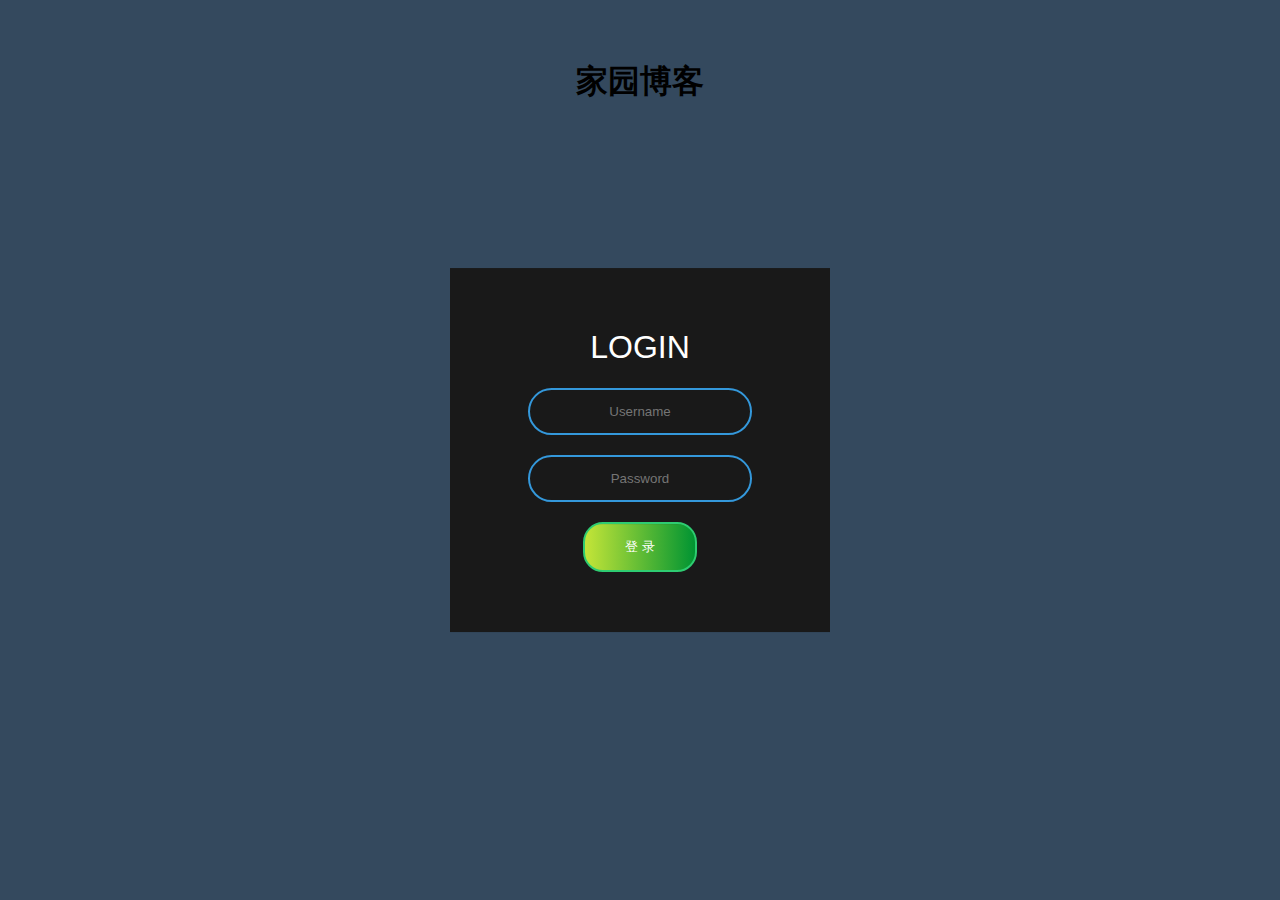
<file: myblog/src/main/resources/static/index.html>
<!DOCTYPE html>
<html>
<head>
<meta charset="UTF-8">
<title>Insert title here</title>
<link rel="stylesheet" type="text/css" href="mycss/indexcss.css">
</head>
<body>
	<form class="box" >
		<h1>Login</h1>
		<input type="text" name="username" placeholder="Username">
		<input type="password" name="password" placeholder="Password">
		<input class="btn-login" type="button" value="登 录">
	</form> 
	<div>
		<h1>家园博客</h1>
	</div>
	<script type="text/javascript" src="myjs/jquery-1.4.2.min.js"></script>
	<script type="text/javascript">
		$(".btn-login").click(function(){
			$(this).attr("disabled","disabled");
			
			$.ajax({
				"url":"users/login",
				"data":$(".box").serialize(),
				"type":"post",
				"dataType":"json",
				"success":function(result){
					if(result.state==1){
						window.location.href ="homepage.html";
					}else{
						alert("登录失败:"+result.message);
					}
					$(".btn-login").attr("disabled",false);
				}
			});
		});
	</script>
</body>
</html>
</file>
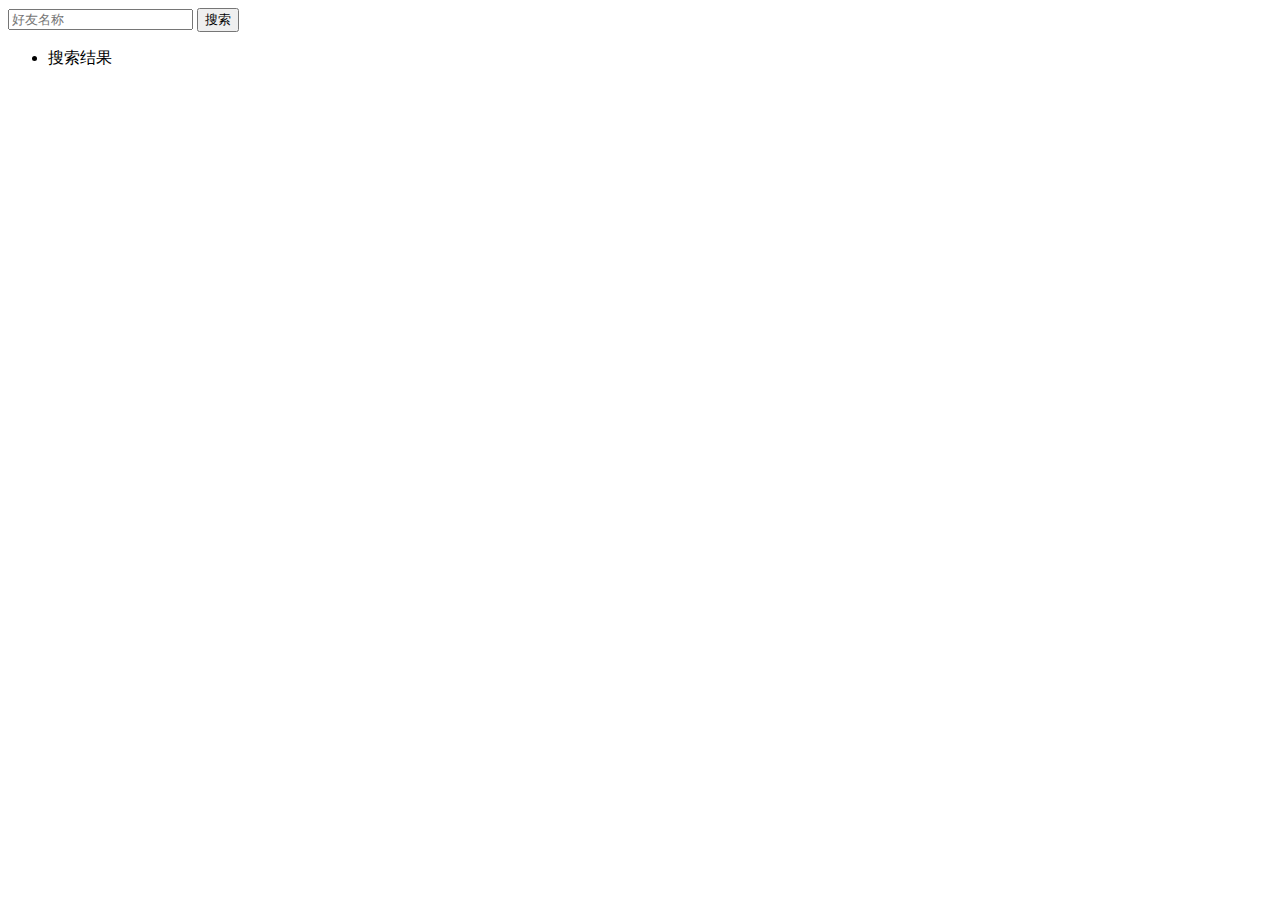
<file: myblog/src/main/resources/static/addfriends.html>
<!DOCTYPE html>
<html>
<head>
<meta charset="UTF-8">
<title>Insert title here</title>
</head>
<body>
	<input type="text" name="name" placeholder="好友名称" id="friends-name">
	<input type="button" value="搜索" id="btn-search">
	<ul id="list-result">
		<li>搜索结果</li>
		<!-- <li>jack<input type="button" name="add-friends" value="添加"></li> -->
	</ul>
	
	
	<script type="text/javascript" src="myjs/jquery-1.4.2.min.js"></script>
	<script type="text/javascript">
		$(document).ready(function(){
			$("#btn-search").click(function(){
				let name = $("#friends-name").val();
				search(name);
			});
		});
		
		function search(name){
			$("#list-result").empty();
			console.log("搜索:"+name);
			$.ajax({
				"url":"/friends/s-friends?nickname="+name,
				"type":"get",
				"dataType":"json",
				"success":function(result){
					if(result.state==1){
						let user = result.data;
						let html = '<li>#{nickname}(#{username}) <input type="button" name="add-friends" value="添加" onclick="addfriends(#{fid})"></li>';
						html = html.replace(/#{nickname}/g,user.nickname);
						html = html.replace(/#{username}/g,user.username);
						html = html.replace(/#{fid}/g,user.id);
						$("#list-result").append(html);
					}else{
						alert("查找失败:"+result.message);
					}
				}
			});
		}
		
		function addfriends(fid){
			$.ajax({
				"url":"/friends/add-friends?fid="+fid,
				"type":"post",
				"dataType":"json",
				"success":function(result){
					if(result.state==1){
						alert("已发送好友申请");
					}else{
						alert("申请失败："+result.message);
					}
				}
			});
		}
	</script>
</body>
</html>
</file>
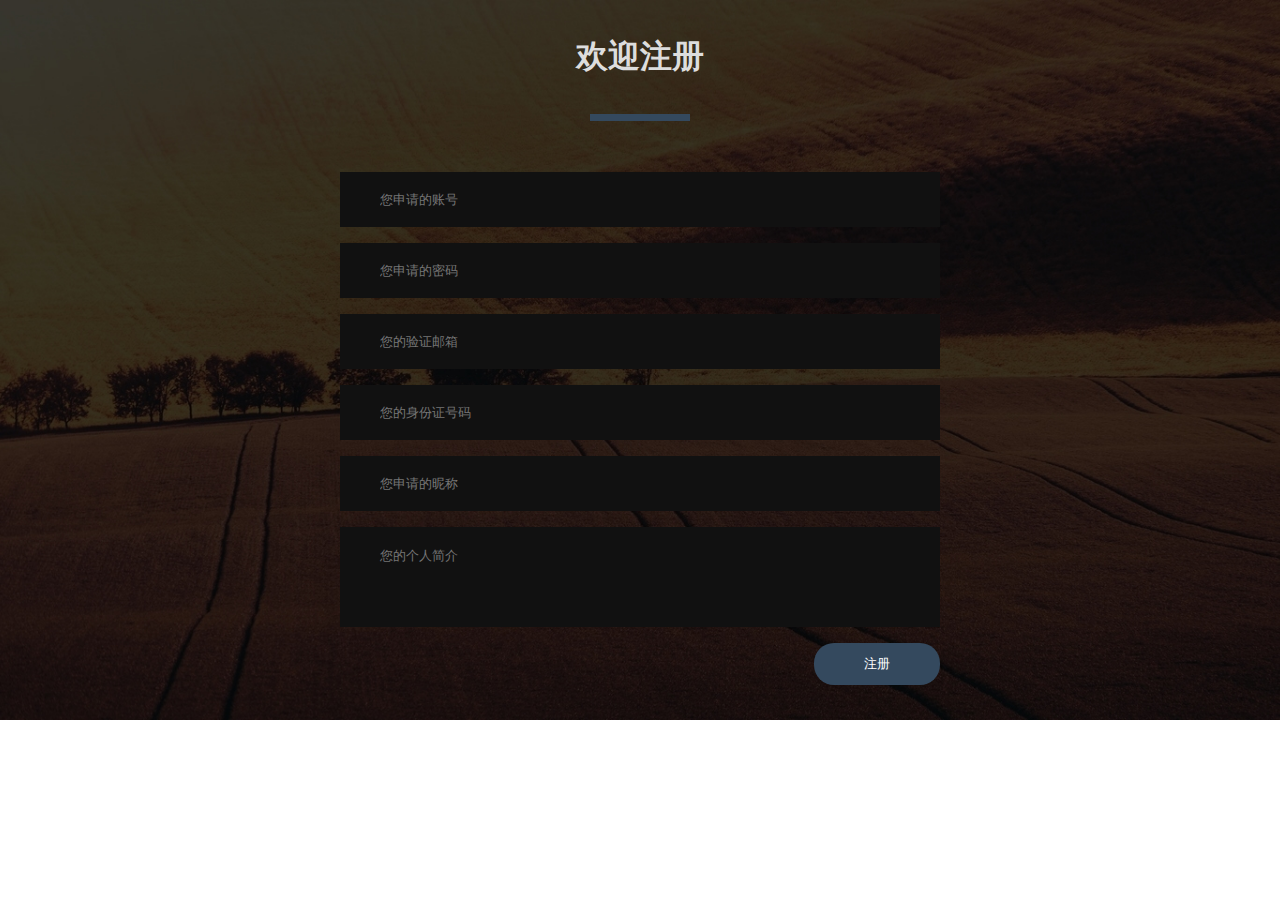
<file: myblog/src/main/resources/static/regpage.html>
<!DOCTYPE html>
<html>
<head>
<meta charset="UTF-8">
<title>注册页面</title>
<link rel="stylesheet" type="text/css"  href="mycss/regpagecss.css"   />
<meta name="viewport" content="width=device-width,initial-scale=1">
</head>
<body>
	<div class="contact-section">
		<h1>欢迎注册</h1>
		<div class="border"></div>
		<form class="contact-form" action="users/reg" method="post">
			<input type="text" name="username" placeholder="您申请的账号" class="contact-input">
			<input type="password" name="password" placeholder="您申请的密码" class="contact-input">
			<input type="text" name="email" placeholder="您的验证邮箱" class="contact-input">
			<input type="text" name="identity" placeholder="您的身份证号码" class="contact-input">
			<input type="text" name="nickname" placeholder="您申请的昵称" class="contact-input">
			<textarea class="contact-input" placeholder="您的个人简介" name="resume"></textarea>
			<input type="submit" value="注册" class="contact-btn">
		</form>
	</div>
</body>
</html>
</file>
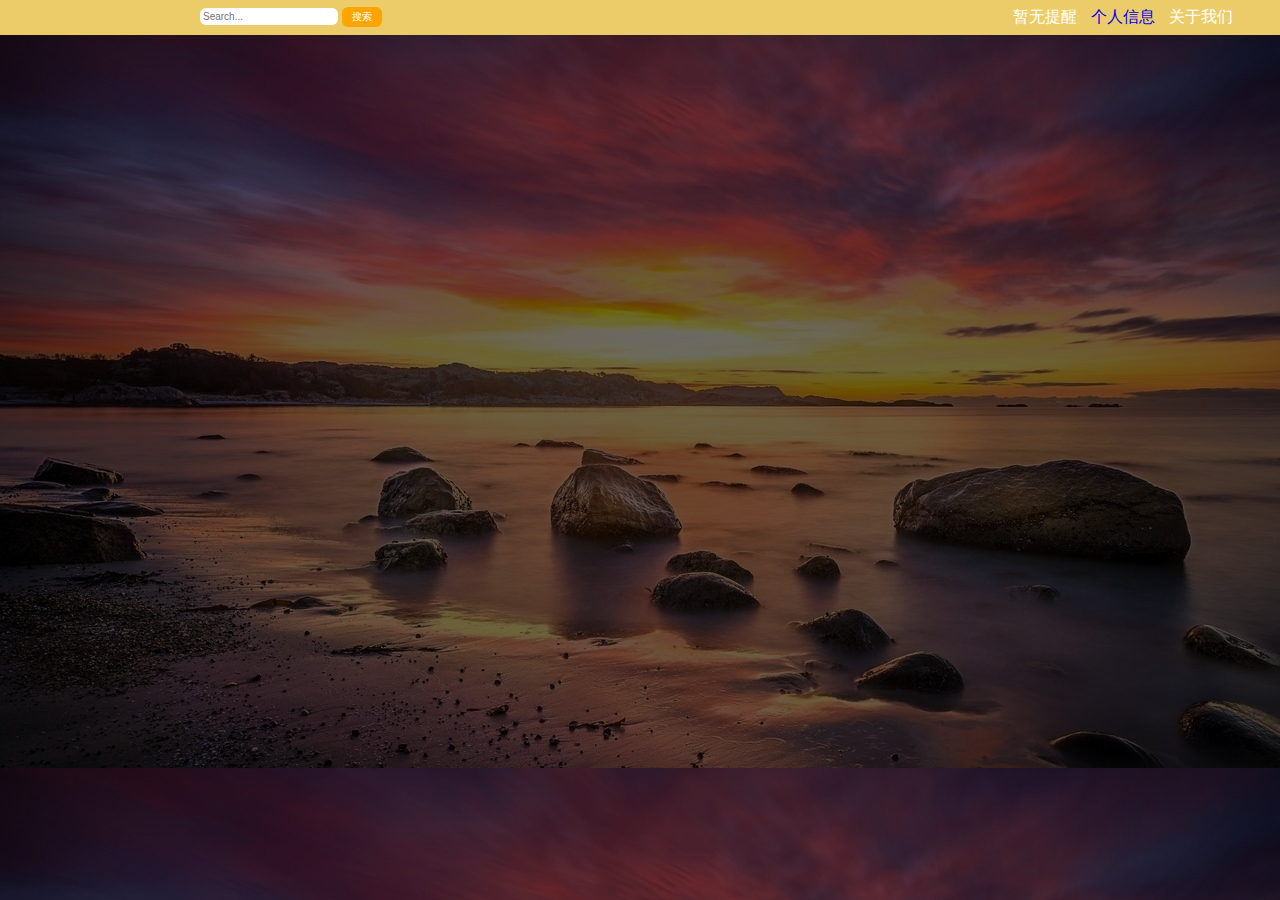
<file: myblog/src/main/resources/static/remindMessage.html>
<!DOCTYPE html>
<html>
<head>
<meta charset="UTF-8">
<title>Insert title here</title>
<link rel="stylesheet" type="text/css" href="mycss/navcss.css" >
</head>
<body>
	<header>
		<nav>
			<ul class="nav-ul">
				<li class="li1"><input type="text" name="search" class="search-text" placeholder="Search..."></li>
				<li class="li2"><input type="button" value="搜索" class="search-btn"></li>
				<li style="float: right;" class="about">关于我们</li>
				<li style="float: right;" class="message"><a href="PIMpage.html">个人信息</a></li>
				<li style="float: right;" class="remind">暂无提醒</li>
			</ul>
		</nav>
	</header>
	<article>
		
	</article>
</body>
</html>
</file>
<file: myblog/src/main/resources/static/mycss/indexcss.css>
@charset "UTF-8";
body{
	margin: 0;
	padding: 0;
	font-family: sans-serif;
	background: #34495e;
}
.box{
	width: 300px;
	padding: 40px;
	position: absolute;
	top: 50%;
	left: 50%;
	transform: translate(-50%,-50%);
	background: #191919;
	text-align: center;
}
.box h1{
	color: white;
	text-transform: uppercase;
	font-weight: 500;
}
.box input[type="text"],.box input[type="password"]{
	border: 0;
	background: none;
	display: block;
	margin: 20px auto;
	text-align: center;
	border: 2px solid #3498db;
	padding: 14px 10px;
	width: 200px;
	outline: none;
	color: white;
	border-radius: 24px;
	transition: 0.25s;
}
.box input[type="text"]:focus,.box input[type="password"]:focus{
	width: 280px;
	border-color: #2ecc71;
}
.box input[type="button"]{
	border: 0;
	background: none;
	display: block;
	margin: 20px auto;
	text-align: center;
	border: 2px solid #2ecc71;
	padding: 14px 40px;
	text-transform: uppercase;
	outline: none;
	color: white;
	border-radius: 20px;
	transition: 0.6s; 
	cursor: pointer;
	background-size: 200%;
	background-image: linear-gradient(to left,#C4E538,#009432,#C4E538);
}
.box input[type="button"]:hover{
	background-position: right;
}

div{
	margin-top: 60px;
	text-align: center;
}
div>h1{
	cursor: pointer;
	display: inline;
	transition: 1.5s;
}
div>h1:hover{
	font-size: 60px;
	color: white;
}
</file>
<file: myblog/src/main/resources/static/mycss/regpagecss.css>
@charset "UTF-8";
*{
	margin: 0;
	padding: 0;
	font-family: "montserrat",sans-serif;
}

.contact-section{
	background: url(../myimages/bj_reg.jpg) no-repeat center;
	background-size: cover;
	padding: 35px 0;
}
.contact-section h1{
	text-align: center;
	color: #ddd;
}
.border{
	width: 100px;
	height: 7px;
	background: #34495e;
	margin: 35px auto;
}

.contact-form{
	max-width: 600px;
	margin: auto;
	padding: 0 10px;
	overflow: hidden;
}
.contact-input{
	display: block;
	width: 100%;
	box-sizing: border-box;
	margin: 16px 0;
	border: 0;
	background: #111;
	padding: 20px 40px;
	outline: none;
	color: #ddd;
	transition: 0.5s;
}
.contact-input:focus{
	box-shadow: 0 0 10px 4px #34495e;
}
textarea.contact-input{
	resize: none;
	height: 100px;
}
.contact-btn{
	float: right;
	border: 0;
	background: #34495e;
	color: #fff;
	padding: 12px 50px;
	border-radius: 20px;
	cursor: pointer;
	transition: 0.5s;
}
.contact-btn:hover{
	background: #2980b9;
}
</file>
<file: myblog/src/main/resources/static/mycss/navcss.css>
@charset "UTF-8";
*{
	margin: 0;
	padding: 0;
	font-family: "montserrat",sans-serif;
}
body{
	background: url(../myimages/bj_PIM.jpg) repeat;
	/* background-size: cover; */
}

/* nav 顶部导航部分 */
.nav-ul{
	top: 0;
	border: 0;
	background-color: #eccc68;
	overflow: hidden;
	position: fixed;
	width: 100%;
}
.nav-ul>li{
	display: inline-block;
	list-style-type: none;
	color: white;
	font-weight: 300;
}
.li1,.li2{
	padding-top: 6px;
}
.li1{
	margin-left: 200px;
}
.message,.about,.remind{
	padding: 7px;
	cursor: pointer;
}
.about{
	margin-right: 40px;
}
.message>a{
	text-decoration: none;
}
.search-text,.search-btn{
	border: 0;
	padding: 3px;
	border-radius: 6px;
}
.search-text{
	font-size: 10px; 
	color: #747d8c;
}
.search-btn{
	font-size: 10px; 
	color: white;
	width: 40px;
	background-color: #ffa502;
	cursor: pointer;
}
.message:hover,.about:hover,.remind:hover{
	background-color: #ffa502;
}
</file>
